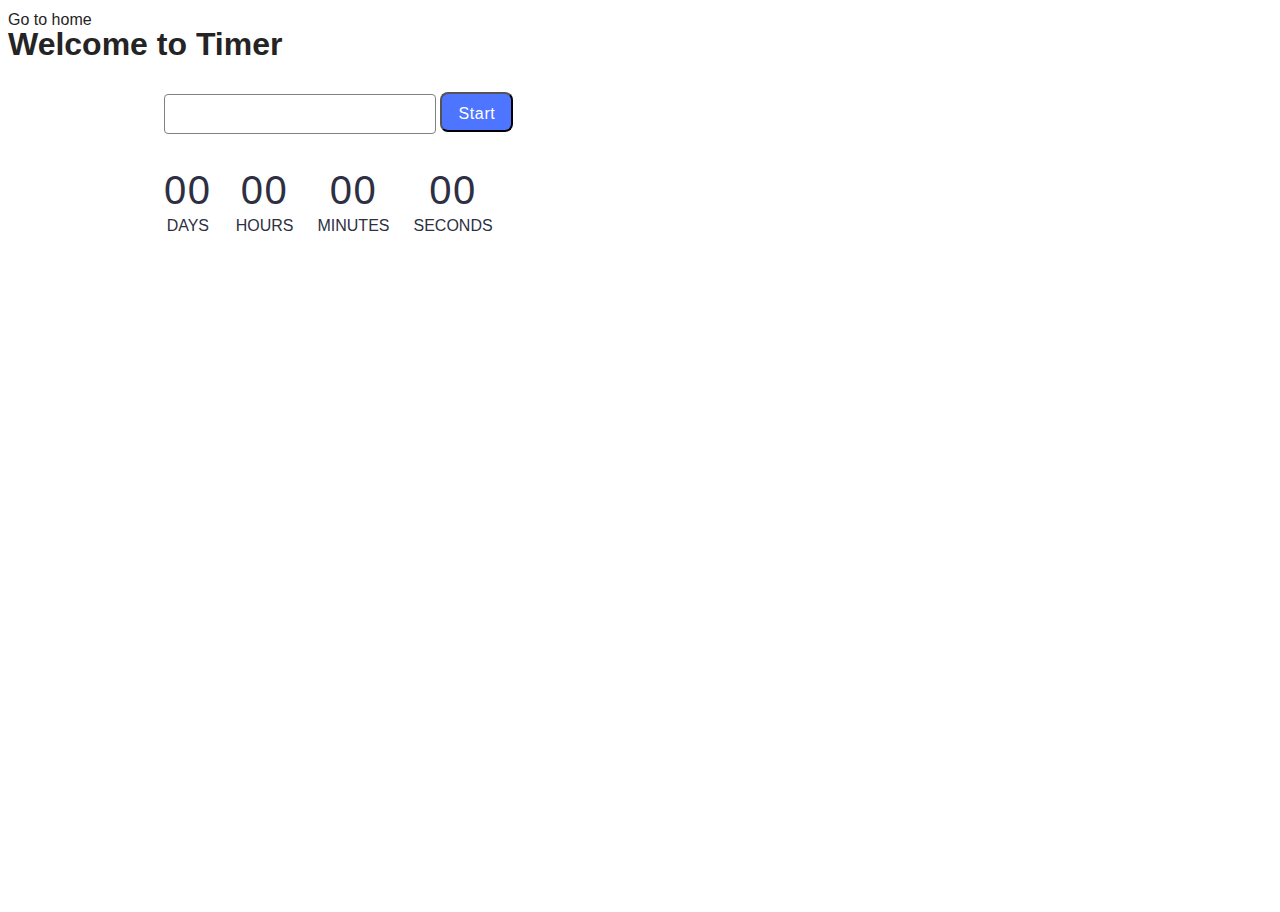
<file: src/1-timer.html>
<!DOCTYPE html>
<html lang="en">
  <head>
    <meta charset="UTF-8" />
    <meta http-equiv="X-UA-Compatible" content="IE=edge" />
    <meta name="viewport" content="width=device-width, initial-scale=1.0" />
    <title>Timer</title>
    <link rel="stylesheet" href="./css/styles.css" />
  </head>
  <body>
    <section>
      <a href="./index.html">Go to home</a>
      <h1>Welcome to Timer</h1>
    </section>
    <div class="section-tmer">
      <input type="text" id="datetime-picker" />
      <button type="button" data-start>Start</button>

      <div class="timer">
        <div class="field">
          <span class="value" data-days>00</span>
          <span class="label">Days</span>
        </div>
        <div class="field">
          <span class="value" data-hours>00</span>
          <span class="label">Hours</span>
        </div>
        <div class="field">
          <span class="value" data-minutes>00</span>
          <span class="label">Minutes</span>
        </div>
        <div class="field">
          <span class="value" data-seconds>00</span>
          <span class="label">Seconds</span>
        </div>
      </div>
    </div>
    <script type="module" src="./js/1-timer.js"></script>
  </body>
</html>
</file>
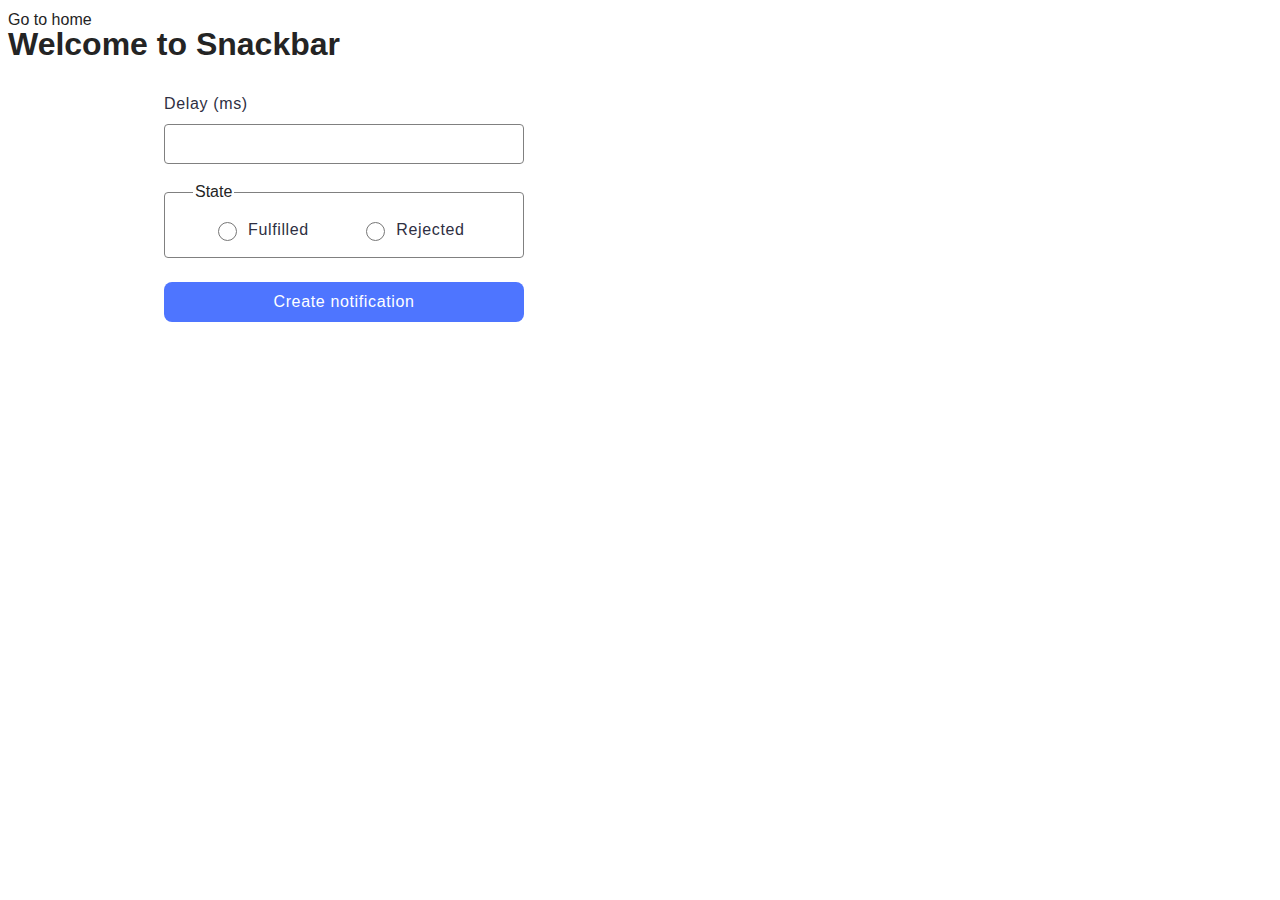
<file: src/2-snackbar.html>
<!DOCTYPE html>
<html lang="en">
  <head>
    <meta charset="UTF-8" />
    <meta http-equiv="X-UA-Compatible" content="IE=edge" />
    <meta name="viewport" content="width=device-width, initial-scale=1.0" />
    <title>Snackbar</title>
    <link rel="stylesheet" href="./css/styles.css">
  </head>
  <body>
    <section>
      <a href="./index.html">Go to home</a>
      <h1>Welcome to Snackbar</h1>
    </section>
    <form class="form">
  <label>
    Delay (ms)
    <input type="number" name="delay" required />
  </label>

  <fieldset>
    <legend>State</legend>
    <label>
      <input type="radio" name="state" value="fulfilled" required />
      Fulfilled
    </label>
    <label>
      <input type="radio" name="state" value="rejected" required />
      Rejected
    </label>
  </fieldset>

  <button type="submit">Create notification</button>
</form>
    <script type="module" src="./js/2-snackbar.js"></script>
  </body>
</html>
</file>
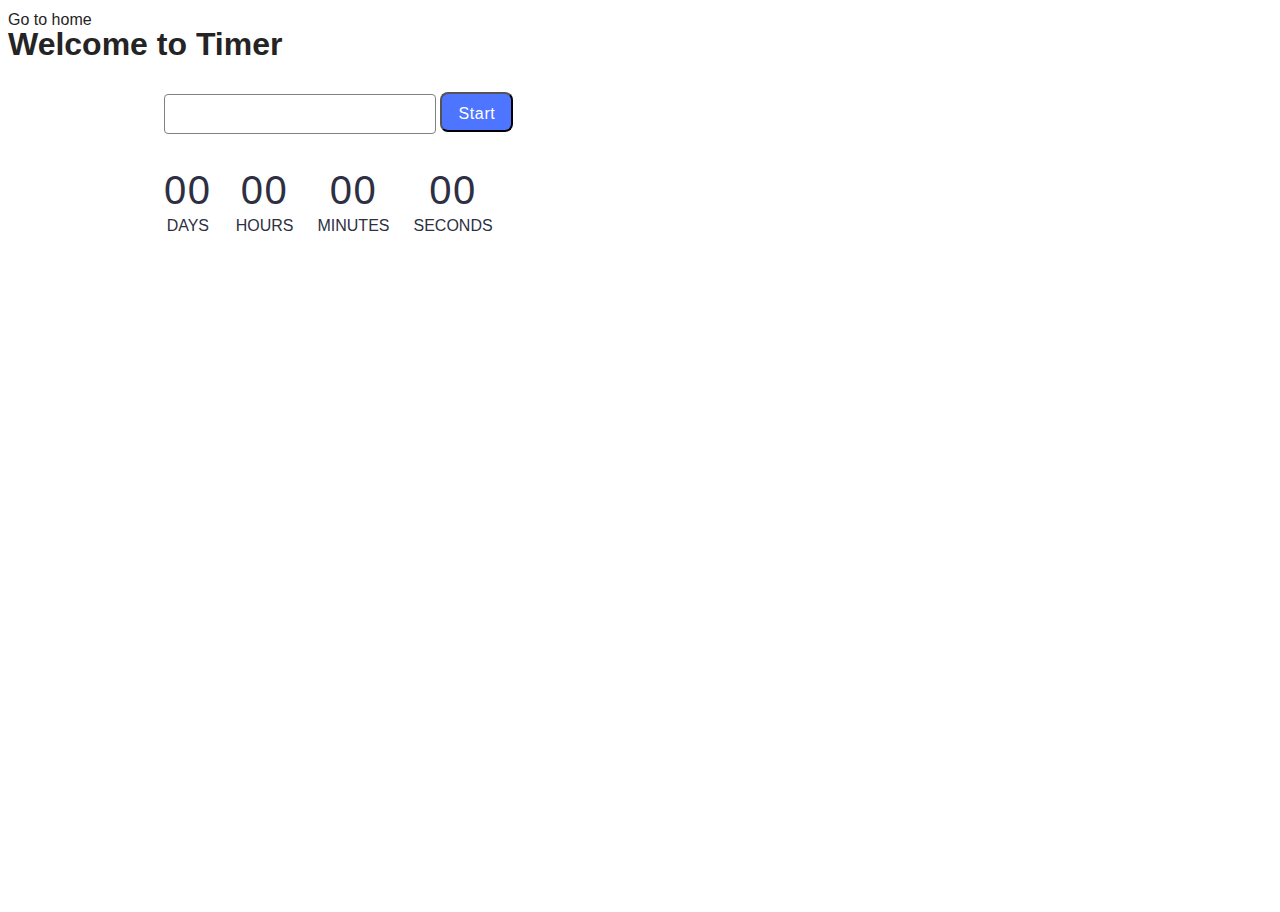
<file: src/page-2.html>
<!DOCTYPE html>
<html lang="en">
  <head>
    <meta charset="UTF-8" />
    <meta http-equiv="X-UA-Compatible" content="IE=edge" />
    <meta name="viewport" content="width=device-width, initial-scale=1.0" />
    <title>Timer</title>
    <link rel="stylesheet" href="./css/styles.css" />
  </head>
  <body>
    <section>
      <a href="./index.html">Go to home</a>
      <h1>Welcome to Timer</h1>
    </section>
    <div class="section-tmer">
      <input type="text" id="datetime-picker" />
      <button type="button" data-start>Start</button>

      <div class="timer">
        <div class="field">
          <span class="value" data-days>00</span>
          <span class="label">Days</span>
        </div>
        <div class="field">
          <span class="value" data-hours>00</span>
          <span class="label">Hours</span>
        </div>
        <div class="field">
          <span class="value" data-minutes>00</span>
          <span class="label">Minutes</span>
        </div>
        <div class="field">
          <span class="value" data-seconds>00</span>
          <span class="label">Seconds</span>
        </div>
      </div>
    </div>
    <script type="module" src="./js/timer.js"></script>
  </body>
</html>
</file>
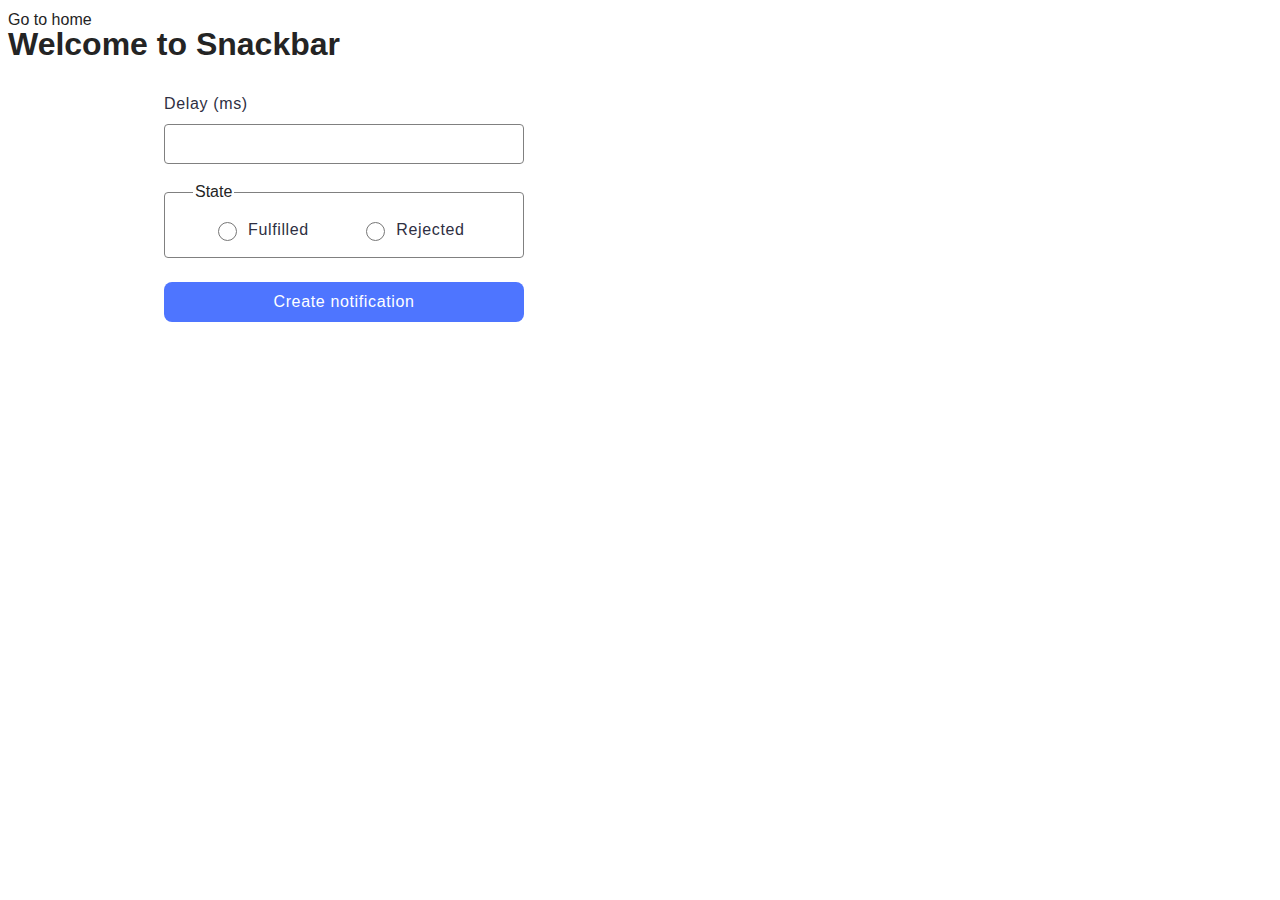
<file: src/page-3.html>
<!DOCTYPE html>
<html lang="en">
  <head>
    <meta charset="UTF-8" />
    <meta http-equiv="X-UA-Compatible" content="IE=edge" />
    <meta name="viewport" content="width=device-width, initial-scale=1.0" />
    <title>Snackbar</title>
    <link rel="stylesheet" href="./css/styles.css">
  </head>
  <body>
    <section>
      <a href="./index.html">Go to home</a>
      <h1>Welcome to Snackbar</h1>
    </section>
    <form class="form">
  <label>
    Delay (ms)
    <input type="number" name="delay" required />
  </label>

  <fieldset>
    <legend>State</legend>
    <label>
      <input type="radio" name="state" value="fulfilled" required />
      Fulfilled
    </label>
    <label>
      <input type="radio" name="state" value="rejected" required />
      Rejected
    </label>
  </fieldset>

  <button type="submit">Create notification</button>
</form>
    <script type="module" src="./js/snackbar.js"></script>
  </body>
</html>
</file>
<file: src/css/styles.css>
/**
  |============================
  | include css partials with
  | default @import url()
  |============================
*/
@import url('./reset.css');

:root {
  font-family: Inter, Avenir, Helvetica, Arial, sans-serif;
  font-size: 16px;
  line-height: 24px;
  font-weight: 400;

  color: #242424;
  background-color: rgba(255, 255, 255, 0.87);

  font-synthesis: none;
  text-rendering: optimizeLegibility;
  -webkit-font-smoothing: antialiased;
  -moz-osx-font-smoothing: grayscale;
  -webkit-text-size-adjust: 100%;
}

.section-tmer {
  width: 1440px;
  height: 496px;
  padding: 36px 929px 316px 156px;
}

.section-tmer input {
  background: #fff;
  width: 272px;
  height: 40px;
  border-radius: 4px;
  border: 1px solid #808080;

  box-sizing: border-box;
  padding-left: 16px;
  font-family: Montserrat, sans-serif;
  color: #2e2f42;
  font-size: 16px;
  line-height: 1.5;
  letter-spacing: 0.04em;
  margin-bottom: 32px;
  transition: border 0.5s ease;
}

.section-tmer input:hover {
  border: 1px solid #000;
  outline: none;
}

.section-tmer input:focus,
.section-tmer input:active {
  border: 1px solid rgba(78, 117, 255, 1);
  outline: none;
}

.section-tmer button {
  height: 40px;
  padding: 8px 16px;
  border-radius: 8px;
  outline: none;
  background-color: rgba(78, 117, 255, 1);

  font-family: Montserrat, sans-serif;
  font-weight: 500;
  font-size: 16px;
  line-height: 1.5;
  letter-spacing: 0.04em;
  color: rgba(255, 255, 255, 1);
}

.section-timer button:enabled {
  background: #4e75ff;
  color: white;
}

.section-timer button:enabled:hover {
  background: #6c8cff;
  color: white;
  cursor: pointer;
}

.timer{
  display: flex;
  gap: 24px;
}

.timer .field {
  display: flex;
  flex-direction: column;
  align-items: center;
}

.timer .value {
  color: #2e2f42;
  font-family: Montserrat, sans-serif;
  font-size: 40px;
  font-style: normal;
  font-weight: 400;
  line-height: 1.2;
  letter-spacing: 0.04em;
}

.timer .label {
  color: #2e2f42;
  font-family: Montserrat, sans-serif;
  font-size: 16px;
  font-style: normal;
  font-weight: 400;
  line-height: 1.5;
  text-transform: uppercase;
}


.form {
  padding: 36px 924px 230px 156px;
}

.form label {
  color: #2e2f42;
  font-family: Montserrat, sans-serif;
  font-size: 16px;
  font-style: normal;
  font-weight: 400;
  line-height: 1.5;
  letter-spacing: 0.04em;
  margin-bottom: 8px;
}

.form input[type='number'] {
  box-sizing: border-box;
  width: 360px;
  height: 40px;
  padding-left: 16px;
  margin-top: 8px;

  color: #2e2f42;
  font-family: Montserrat;
  font-size: 16px;
  font-style: normal;
  font-weight: 400;
  line-height: 1.5;
  letter-spacing: 0.04em;

  border-radius: 4px;
  border: 1px solid #808080;
  margin-bottom: 16px;
  transition: border 0.5s ease;
  outline: none;
  color: #2e2f42;
  transition: border 0.5s ease;
}
.form input[type='number']:hover {
  border: 1px solid #000;
}
.form input[type='number']:active {
  border: 1px solid #4e75ff;
}

fieldset {
  box-sizing: border-box;
  padding: 0;
  width: 360px;
  height: 78px;
  border-radius: 4px;
  margin: 0;
  margin-bottom: 24px;
  outline: none;
  border: 1px solid #808080;
}
fieldset:hover {
  border: 1px solid #000;
}

legend {
  margin-left: 28px;
}
fieldset label {
  display: inline-flex;
  align-items: center;
  gap: 8px;
  padding-left: 48px;
  padding-top: 14px;
}

.form input[type='radio'] {
  box-sizing: border-box;

  width: 19px;
  height: 19px;
}

.form button {
  width: 360px;
  padding: 8px 16px;
  border-radius: 8px;
  background: #4e75ff;
  border: none;
  cursor: pointer;

  color: #fff;
  font-family: Montserrat, sans-serif;
  font-size: 16px;
  font-style: normal;
  font-weight: 500;
  line-height: 1.5;
  letter-spacing: 0.04em;
  transition: background 0.5s ease;
}
</file>
